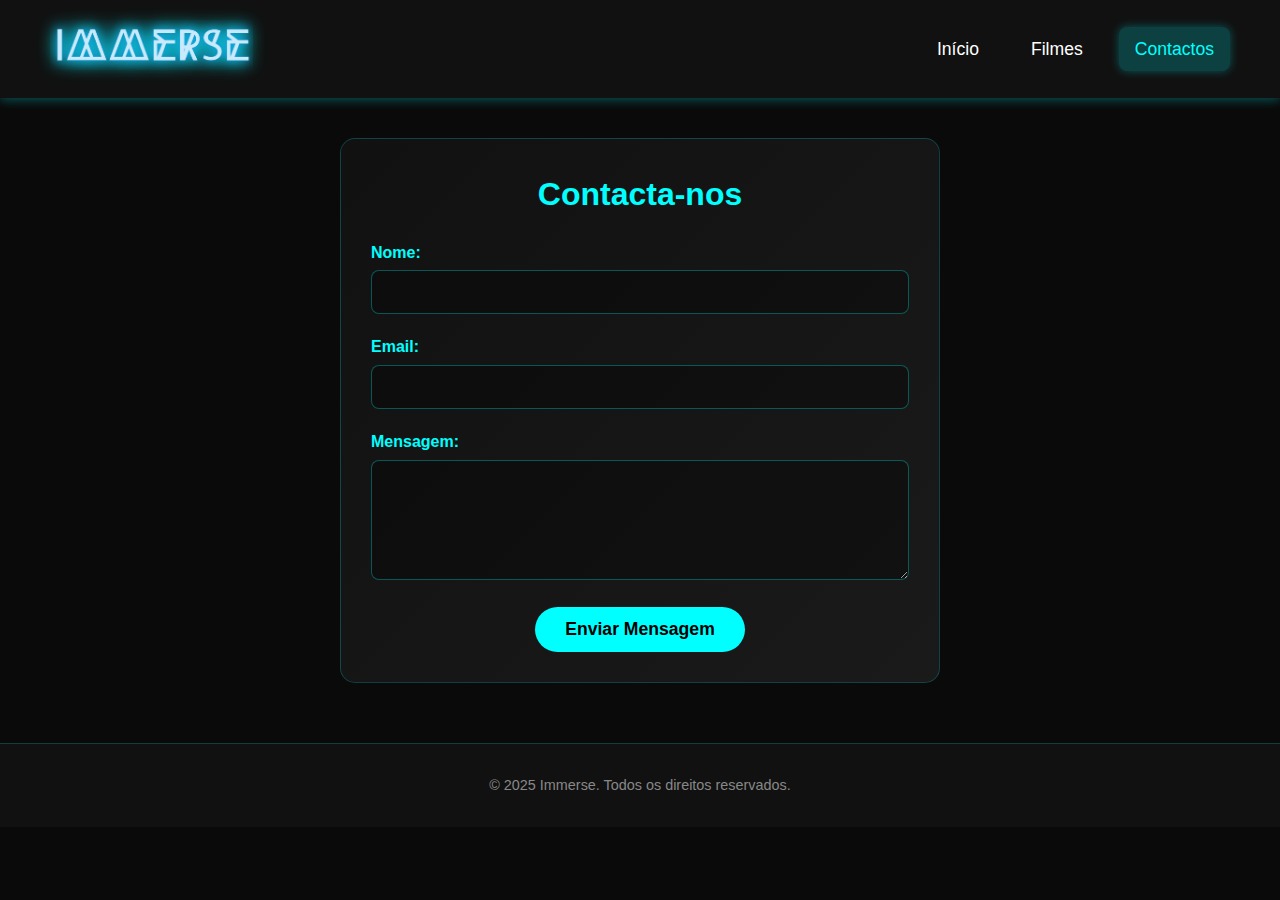
<file: contactos.html>
<!DOCTYPE html>
<html lang="pt">
<head>
  <meta charset="UTF-8">
  <meta name="viewport" content="width=device-width, initial-scale=1.0">
  <title>Immerse - Contactos</title>
  <link rel="icon" href="logocima.png" type="image/png">
  <link href="https://fonts.cdnfonts.com/css/high-tide" rel="stylesheet">
  <link rel="stylesheet" href="styles.css">
  <style>
    /* Mensagem de sucesso animada (sem fundo) */
    .success-message {
      position: fixed;
      top: -80px;
      left: 50%;
      transform: translateX(-50%);
      color: white;
      font-family: 'High Tide', sans-serif;
      font-size: 1.2rem;
      letter-spacing: 0.5px;
      text-shadow: 0 0 10px rgba(255, 255, 255, 0.6);
      opacity: 0;
      transition: all 0.8s ease;
      z-index: 9999;
    }

    .success-message.show {
      top: 80px; /* aparece por cima de "Contacta-nos" */
      opacity: 1;
    }
  </style>
</head>
<body>
  <header>
    <div class="logo">
      <a href="index.html">
        <img src="logo2.png" alt="Logo Immerse">
      </a>
    </div>
    <nav>
      <a href="index.html">Início</a>
      <a href="filmes.html">Filmes</a>
      <a href="contactos.html" class="active">Contactos</a>
    </nav>
  </header>

  <div class="contact-form">
    <h2>Contacta-nos</h2>
    <form id="contactForm">
      <div class="form-group">
        <label for="name">Nome:</label>
        <input type="text" id="name" name="name" required>
      </div>
      
      <div class="form-group">
        <label for="email">Email:</label>
        <input type="email" id="email" name="email" required>
      </div>
      
      <div class="form-group">
        <label for="message">Mensagem:</label>
        <textarea id="message" name="message" required></textarea>
      </div>
      
      <button type="submit" class="submit-btn">Enviar Mensagem</button>
    </form>

    <div id="formMessage"></div>
  </div>

  <footer>
    <p>&copy; 2025 Immerse. Todos os direitos reservados.</p>
  </footer>

  <script>
    // Função para mostrar mensagem de sucesso (usada pelo script.js)
    function showSuccessMessage(text) {
      // Cria elemento da mensagem
      const msg = document.createElement('div');
      msg.className = 'success-message';
      msg.textContent = text;
      msg.style.color = '#00ff00';
      document.body.appendChild(msg);

      // Mostra (animação deslizar de cima)
      setTimeout(() => msg.classList.add('show'), 100);

      // Desaparece depois de 3.5 segundos
      setTimeout(() => {
        msg.classList.remove('show');
        setTimeout(() => msg.remove(), 800);
      }, 3500);
    }

    // Função para mostrar mensagem de erro (usada pelo script.js)
    function showErrorMessage(text) {
      // Cria elemento da mensagem
      const msg = document.createElement('div');
      msg.className = 'success-message';
      msg.textContent = text;
      msg.style.color = '#ff4444';
      document.body.appendChild(msg);

      // Mostra (animação deslizar de cima)
      setTimeout(() => msg.classList.add('show'), 100);

      // Desaparece depois de 3.5 segundos
      setTimeout(() => {
        msg.classList.remove('show');
        setTimeout(() => msg.remove(), 800);
      }, 3500);
    }
  </script>
  
  <!-- Carregar script.js que contém a lógica de envio de emails -->
  <script src="script.js"></script>
</body>
</html>
</file>
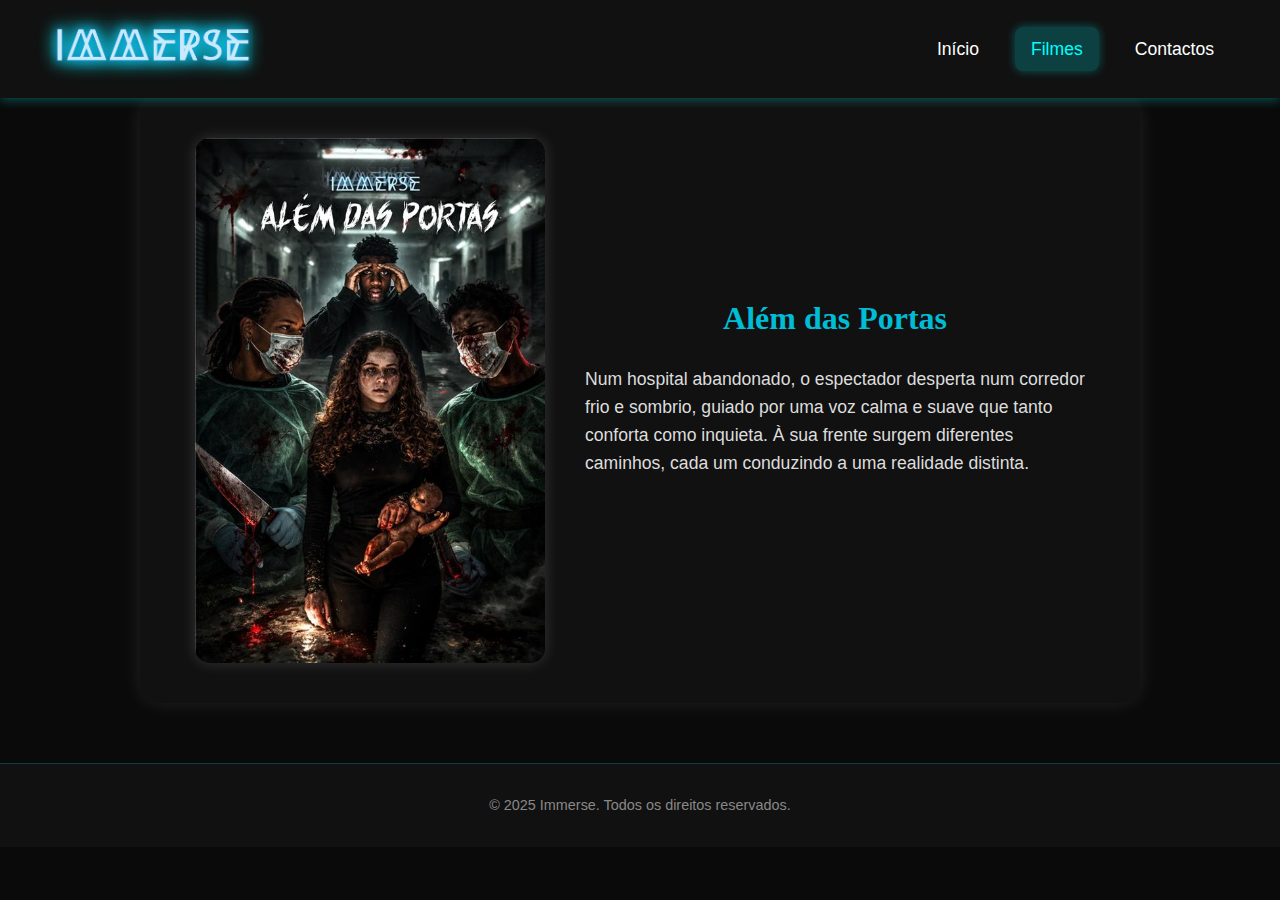
<file: filme.html>
<!DOCTYPE html>
<html lang="pt">
<head>
  <meta charset="UTF-8">
  <meta name="viewport" content="width=device-width, initial-scale=1.0">
  <title>Immerse</title>
  <!-- Favicon atualizado -->
  <link rel="icon" href="logocima.png" type="image/png">
  <link href="https://fonts.cdnfonts.com/css/high-tide" rel="stylesheet">
  <link rel="stylesheet" href="styles.css">
</head>
<body>

  <header>
    <div class="logo">
      <a href="index.html">
        <img src="logo2.png" alt="Logo Immerse">
      </a>
    </div>
    <nav>
      <a href="index.html" >Início</a>
      <a href="filmes.html"class="active">Filmes</a>
      <a href="contactos.html">Contactos</a>
    </nav>
  </header>

  <main>
  <div class="movie-container">
    <!-- Versão Mobile: Imagem blurred com texto sobreposto -->
    <div class="movie-image-wrapper">
      <img src="poster.png" alt="Além das Portas" class="movie-poster">
      <div class="movie-text-overlay">
        <h1 class="movie-title-overlay">
          Além das Portas
        </h1>
        <p class="movie-description-overlay">
          Num hospital abandonado, o espectador desperta num corredor frio e sombrio, guiado por uma voz calma e suave que tanto conforta como inquieta. À sua frente surgem diferentes caminhos, cada um conduzindo a uma realidade distinta.
        </p>
      </div>
    </div>

    <!-- Versão Desktop: Imagem e texto lado a lado -->
    <img src="poster.png" alt="Além das Portas" class="movie-image-desktop">

    <div class="movie-text">
      <h1 style="text-align: center; color: #00bcd4; font-family: 'High Tide', cursive; margin-bottom: 20px;">
        Além das Portas
      </h1>
      <p class="movie-description">
        Num hospital abandonado, o espectador desperta num corredor frio e sombrio, guiado por uma voz calma e suave que tanto conforta como inquieta. À sua frente surgem diferentes caminhos, cada um conduzindo a uma realidade distinta.
      </p>
    </div>
  </div>
</main>


  <footer>
    <p>&copy; 2025 Immerse. Todos os direitos reservados.</p>
  </footer>

</body>
</html>
</file>
<file: styles.css>
/* Reset e configurações base */
* {
  margin: 0;
  padding: 0;
  box-sizing: border-box;
}

body {
  font-family: 'High Tide', sans-serif;
  background: #0a0a0a;
  color: #fff;
  text-align: center;
  scroll-behavior: smooth;
  line-height: 1.6;
}

/* Header unificado */
header {
  display: flex;
  justify-content: space-between;
  align-items: center;
  padding: 20px 50px;
  background: #111;
  box-shadow: 0 2px 10px rgba(0, 255, 255, 0.3);
  position: sticky;
  top: 0;
  z-index: 100;
}

.logo a {
  display: inline-block;
  text-decoration: none;
}

.logo img {
  height: 50px;
  width: auto;
  filter: drop-shadow(0 0 8px #0ff);
  transition: filter 0.3s ease;
}

.logo img:hover {
  filter: drop-shadow(0 0 12px #0ff) drop-shadow(0 0 20px #0ff);
}

/* Navegação melhorada */
nav {
  display: flex;
  gap: 20px;
}

nav a {
  color: #fff;
  text-decoration: none;
  font-size: 1.1em;
  padding: 8px 16px;
  border-radius: 8px;
  transition: all 0.3s ease;
  position: relative;
}

nav a:hover {
  color: #0ff;
  background: rgba(0, 255, 255, 0.1);
  transform: translateY(-2px);
}

nav a.active {
  color: #0ff;
  background: rgba(0, 255, 255, 0.2);
  box-shadow: 0 0 10px rgba(0, 255, 255, 0.3);
}

/* Seção sobre */
.about {
  max-width: 900px;
  margin: 40px auto;
  padding: 30px;
  background: linear-gradient(135deg, #111 0%, #1a1a1a 100%);
  border-radius: 15px;
  border: 1px solid rgba(0, 255, 255, 0.2);
  box-shadow: 0 5px 20px rgba(0, 0, 0, 0.5);
  transition: transform 0.3s ease, box-shadow 0.3s ease;
}

.about:hover {
  transform: translateY(-5px);
  box-shadow: 0 10px 30px rgba(0, 255, 255, 0.2);
}

.about h2 {
  font-size: 2.2em;
  color: #0ff;
  margin-bottom: 20px;
  text-shadow: 0 0 10px rgba(0, 255, 255, 0.5);
}

.about p {
  font-size: 1.1em;
  line-height: 1.7;
  color: #e0e0e0;
  margin-bottom: 15px;
}

.futuristic-text {
  color: #0ff;
  font-weight: bold;
  text-shadow: 0 0 5px rgba(0, 255, 255, 0.3);
}

/* Trailer Interativo (apenas mobile) */
.trailer-container-mobile {
  display: none; /* Escondido por padrão, só aparece em mobile */
  margin: 30px 0;
  max-width: 100%;
  position: relative;
  padding: 0 15px;
}

.trailer-placeholder {
  width: 100%;
  height: 200px;
  background: linear-gradient(135deg, #111 0%, #1a1a1a 100%);
  border-radius: 15px;
  border: 2px solid rgba(0, 255, 255, 0.3);
  display: flex;
  flex-direction: column;
  justify-content: center;
  align-items: center;
  cursor: pointer;
  transition: all 0.3s ease;
  position: relative;
  overflow: hidden;
}

.trailer-placeholder:hover {
  border-color: rgba(0, 255, 255, 0.6);
  transform: scale(1.02);
}

.trailer-icon {
  font-size: 4em;
  color: #0ff;
  text-shadow: 0 0 20px rgba(0, 255, 255, 0.8);
  margin-bottom: 10px;
  animation: pulse 2s infinite;
}

@keyframes pulse {
  0%, 100% { transform: scale(1); }
  50% { transform: scale(1.1); }
}

.trailer-text {
  color: #fff;
  font-size: 1.2em;
  font-weight: bold;
  text-shadow: 0 0 10px rgba(255, 255, 255, 0.5);
}

.trailer-video-fullscreen {
  position: fixed;
  top: 0;
  left: 0;
  width: 100vw;
  height: 100vh;
  background: #000;
  z-index: 10000;
  display: flex;
  flex-direction: column;
  justify-content: center;
  align-items: center;
}

.close-trailer {
  position: absolute;
  top: 20px;
  right: 20px;
  background: rgba(255, 255, 255, 0.2);
  border: none;
  color: #fff;
  font-size: 2em;
  width: 50px;
  height: 50px;
  border-radius: 50%;
  cursor: pointer;
  z-index: 10001;
  transition: all 0.3s ease;
}

.close-trailer:hover {
  background: rgba(255, 255, 255, 0.4);
  transform: rotate(90deg);
}

.trailer-rotation-message {
  position: absolute;
  top: 50%;
  left: 50%;
  transform: translate(-50%, -50%);
  color: #0ff;
  font-size: 1.5em;
  text-align: center;
  z-index: 10002;
  background: rgba(0, 0, 0, 0.8);
  padding: 20px;
  border-radius: 10px;
  display: none;
}

.trailer-video-fullscreen video {
  width: 100%;
  height: 100%;
  object-fit: contain;
}

/* Mostrar trailer apenas em mobile */
@media (max-width: 768px) {
  .trailer-container-mobile {
    display: block;
  }
}

/* Título novidades */
.novidades {
  margin: 2cm 0 1cm 0;
  font-size: 2.5em;
  color: #fff;
  text-shadow: 0 0 10px rgba(255, 255, 255, 0.3);
  font-weight: bold;
  position: relative;
  z-index: 2;
}

/* Seção de vídeo */
.video-section {
  margin: 40px 0;
  padding: 0 20px;
  display: flex;
  justify-content: center;
  align-items: center;
  min-height: 400px;
  position: relative;
  z-index: 1;
  clear: both;
}

/* Responsividade da seção de vídeo */
@media (max-width: 768px) {
  .video-section {
    margin: 30px 0;
    padding: 0;
    min-height: 300px;
  }
}

@media (max-width: 480px) {
  .video-section {
    margin: 25px 0;
    padding: 0;
    min-height: 250px;
  }
  
  .trailer-container-mobile {
    margin: 25px 0;
    padding: 0 12px;
  }
}

/* Carrossel de vídeo */
.video-carousel {
  max-width: 800px;
  width: 100%;
  background: #111;
  border-radius: 15px;
  overflow: hidden;
  box-shadow: 0 5px 20px rgba(0, 0, 0, 0.5);
  border: 1px solid rgba(0, 255, 255, 0.2);
}

.video-player {
  display: block;
  width: 100%;
  height: auto;
  max-height: 460px;
  border-radius: 15px;
  background: #000;
}

.carousel-video {
  display: none;
  width: 100%;
  height: 400px;
  background: rgba(255, 255, 255, 0.05);
  border-radius: 15px;
}

.carousel-video.active {
  display: block;
}

/* Responsividade do carrossel de vídeo */
@media (max-width: 768px) {
  .video-carousel {
    max-width: 100%;
    border-radius: 10px;
  }

  .carousel-video {
    height: 300px;
  }
}

@media (max-width: 480px) {
  .carousel-video {
    height: 250px;
  }
}

/* Grid de filmes */
.movies {
  display: grid;
  grid-template-columns: repeat(auto-fit, minmax(280px, 1fr));
  gap: 25px;
  padding: 40px;
  max-width: 1200px;
  margin: 0 auto;
  position: relative;
  z-index: 1;
}

.movie-card {
  background: #111;
  border-radius: 15px;
  overflow: hidden;
  box-shadow: 0 4px 15px rgba(0, 0, 0, 0.3);
  transition: all 0.3s ease;
  position: relative;
  height: 450px;
  border: 1px solid rgba(0, 255, 255, 0.1);
}

.movie-card:hover {
  transform: translateY(-8px);
  box-shadow: 0 8px 25px rgba(0, 255, 255, 0.2);
  border-color: rgba(0, 255, 255, 0.3);
}

.movie-card img {
  width: 100%;
  height: 100%;
  object-fit: cover;
  transition: transform 0.3s ease;
}

.movie-card:hover img {
  transform: scale(1.05);
}

.movie-title {
  position: absolute;
  bottom: 0;
  left: 0;
  right: 0;
  padding: 15px;
  background: linear-gradient(transparent, rgba(0, 0, 0, 0.8));
  font-size: 1.1em;
  color: #0ff;
  text-shadow: 0 0 5px rgba(0, 255, 255, 0.5);
  font-weight: bold;
}

/* Botões de categoria */
.category-btn {
  margin: 20px 0;
  padding: 12px 25px;
  font-size: 1.1em;
  border-radius: 25px;
  border: 2px solid #0ff;
  background: transparent;
  color: #0ff;
  cursor: pointer;
  transition: all 0.3s ease;
  font-family: inherit;
}

.category-btn:hover {
  background: #0ff;
  color: #000;
  transform: translateY(-2px);
  box-shadow: 0 5px 15px rgba(0, 255, 255, 0.3);
}

.categories {
  display: grid;
  grid-template-columns: repeat(auto-fit, minmax(150px, 1fr));
  gap: 15px;
  padding: 20px 50px;
  max-width: 800px;
  margin: 0 auto;
}

.categories button {
  padding: 10px 15px;
  font-size: 0.9em;
  border-radius: 20px;
  border: 1px solid rgba(0, 255, 255, 0.3);
  background: rgba(0, 255, 255, 0.1);
  color: #fff;
  cursor: pointer;
  transition: all 0.3s ease;
  font-family: inherit;
}

.categories button:hover {
  background: rgba(0, 255, 255, 0.2);
  border-color: #0ff;
  transform: translateY(-2px);
}

/* Footer */
footer {
  margin-top: 60px;
  padding: 30px;
  background: #111;
  color: #888;
  font-size: 0.9em;
  border-top: 1px solid rgba(0, 255, 255, 0.2);
}

/* Banner de cookies */
.cookie-banner {
  position: fixed;
  bottom: 20px;
  left: 50%;
  transform: translateX(-50%);
  background: #111;
  color: #fff;
  padding: 15px 25px;
  border-radius: 10px;
  box-shadow: 0 5px 20px rgba(0, 0, 0, 0.5);
  font-size: 0.9em;
  display: none;
  gap: 15px;
  align-items: center;
  z-index: 1000;
  border: 1px solid rgba(0, 255, 255, 0.3);
}

.cookie-banner button {
  background: #0ff;
  border: none;
  padding: 8px 15px;
  border-radius: 8px;
  font-weight: bold;
  cursor: pointer;
  transition: all 0.3s ease;
  color: #000;
}

.cookie-banner button:hover {
  background: #fff;
  transform: translateY(-1px);
}

/* Formulário de contactos */
.contact-form {
  max-width: 600px;
  margin: 40px auto;
  padding: 30px;
  background: linear-gradient(135deg, #111 0%, #1a1a1a 100%);
  border-radius: 15px;
  border: 1px solid rgba(0, 255, 255, 0.2);
}

.contact-form h2 {
  color: #0ff;
  margin-bottom: 20px;
  font-size: 2em;
}

.form-group {
  margin-bottom: 20px;
  text-align: left;
}

.form-group label {
  display: block;
  margin-bottom: 5px;
  color: #0ff;
  font-weight: bold;
}

.form-group input,
.form-group textarea {
  width: 100%;
  padding: 12px;
  border: 1px solid rgba(0, 255, 255, 0.3);
  border-radius: 8px;
  background: rgba(0, 0, 0, 0.3);
  color: #fff;
  font-family: inherit;
  font-size: 16px; /* Evita zoom automático no iOS */
  transition: border-color 0.3s ease;
}

.form-group input:focus,
.form-group textarea:focus {
  outline: none;
  border-color: #0ff;
  box-shadow: 0 0 10px rgba(0, 255, 255, 0.2);
}

.form-group textarea {
  height: 120px;
  resize: vertical;
}

.submit-btn {
  background: #0ff;
  color: #000;
  padding: 12px 30px;
  border: none;
  border-radius: 25px;
  font-size: 1.1em;
  font-weight: bold;
  cursor: pointer;
  transition: all 0.3s ease;
  font-family: inherit;
}

.submit-btn:hover {
  background: #fff;
  transform: translateY(-2px);
  box-shadow: 0 5px 15px rgba(0, 255, 255, 0.3);
}

/* Responsividade melhorada */
@media (max-width: 1200px) {
  .movies {
    grid-template-columns: repeat(auto-fit, minmax(250px, 1fr));
  }
}

@media (max-width: 768px) {
  /* Margens gerais muito maiores para centralizar conteúdo */
  body {
    padding: 0 25px 30px 25px;
  }
  
  main {
    margin-top: 50px; /* Margem superior muito maior em relação à navbar */
  }
  
  /* Header responsivo - logo no centro, menu em baixo */
  header {
    padding: 15px 10px;
    flex-direction: column;
    justify-content: center;
    align-items: center;
    text-align: center;
    gap: 15px;
    margin-bottom: 0;
  }
  
  /* Logo centralizado */
  .logo {
    width: 100%;
    display: flex;
    justify-content: center;
    align-items: center;
  }
  
  .logo img {
    height: 40px;
  }
  
  /* Navegação em baixo do logo - sempre em linha */
  nav {
    width: 100%;
    display: flex;
    justify-content: center;
    align-items: center;
    gap: 8px;
    flex-wrap: nowrap; /* Nunca quebrar linha */
  }
  
  nav a {
    padding: 8px 12px;
    font-size: 0.95em;
    white-space: nowrap; /* Texto nunca quebra */
    flex-shrink: 1; /* Permite encolher se necessário */
  }
  
  /* Seção sobre com margens aumentadas e texto reduzido */
  .about {
    margin: 40px 0 25px 0;
    padding: 25px 20px;
    border-radius: 10px;
    max-height: 200px;
    overflow-y: scroll;
    overflow-x: hidden;
    position: relative;
    -ms-overflow-style: none; /* IE/Edge antigo */
    scrollbar-width: none;    /* Firefox */
    -webkit-overflow-scrolling: touch;
    overscroll-behavior-y: contain;
    touch-action: pan-y;
  }
  
  .about::after {
    content: none;
    position: absolute;
    bottom: 0;
    left: 0;
    right: 0;
    height: 30px;
    background: linear-gradient(transparent, #0a0a0a);
  }

  .about::-webkit-scrollbar {
    display: none; /* Chrome/Safari */
  }

  
  .about h2 {
    font-size: 1.8em;
    margin-bottom: 10px;
  }
  
  .about p {
    font-size: 0.9em;
    line-height: 1.5;
    margin-bottom: 8px;
  }
  
  .about p:last-child {
    margin-bottom: 0;
  }
  
  /* Grid de filmes adaptado - Novidades: 2 filmes lado a lado */
  .novidades + .movies {
    grid-template-columns: repeat(2, 1fr);
    gap: 15px;
    padding: 20px 0;
    margin: 0;
  }
  
  /* Grid de filmes padrão */
  .movies {
    grid-template-columns: repeat(auto-fit, minmax(200px, 1fr));
    gap: 20px;
    padding: 20px 0;
    margin: 0;
  }
  
  .movie-card {
    height: 350px;
  }
  
  /* Formulário de contactos responsivo */
  .contact-form {
    margin: 30px 0 20px 0;
    padding: 25px 20px;
    border-radius: 10px;
  }
  
  .contact-form h2 {
    font-size: 1.8em;
    margin-bottom: 20px;
  }
  
  .form-group input,
  .form-group textarea {
    padding: 15px;
    font-size: 16px; /* Evita zoom no iOS */
  }
  
  .submit-btn {
    padding: 15px 30px;
    font-size: 1.1em;
    width: 100%;
  }
  
  /* Categorias em grid responsivo (sempre visíveis) */
  .categories {
    grid-template-columns: repeat(auto-fit, minmax(120px, 1fr));
    gap: 10px;
    padding: 15px 0;
    margin: 0;
    display: grid;
  }
  
  .categories button {
    padding: 12px 10px;
    font-size: 0.85em;
  }
  
  .clear-btn-mobile {
    background: #ff4444 !important;
    color: #fff !important;
    grid-column: 1 / -1; /* Ocupa toda a largura */
    margin-top: 10px;
  }
  
  /* Título novidades menor */
  .novidades {
    font-size: 2em;
    margin: 40px 0 25px 0;
    padding: 0;
  }
  
  /* Grid de filmes adaptado - Novidades: 2 filmes lado a lado */
  .novidades + .movies {
    grid-template-columns: repeat(2, 1fr);
    gap: 15px;
    padding: 0;
    margin: 0;
  }
  
  /* Grid de filmes padrão */
  .movies {
    grid-template-columns: repeat(auto-fit, minmax(200px, 1fr));
    gap: 20px;
    padding: 0;
    margin: 0;
  }
  
  /* Formulário de contactos responsivo */
  .contact-form {
    margin: 40px 0 25px 0;
    padding: 25px 20px;
    border-radius: 10px;
  }
  
  /* Categorias */
  .categories {
    padding: 15px 0;
    margin: 0;
  }
  
  /* Trailer */
  .trailer-container-mobile {
    margin: 40px 0;
    padding: 0;
  }
  
  /* Video section */
  .video-section {
    margin: 40px 0;
  }
}

@media (max-width: 480px) {
  /* Margens gerais muito maiores para centralizar conteúdo */
  body {
    padding: 0 20px 30px 20px;
  }
  
  main {
    margin-top: 40px; /* Margem superior muito maior em relação à navbar */
  }
  
  /* Header ainda mais compacto - logo no centro, menu em baixo */
  header {
    padding: 10px 8px;
    flex-direction: column;
    gap: 12px;
    margin-bottom: 0;
  }
  
  .logo {
    width: 100%;
    display: flex;
    justify-content: center;
  }
  
  .logo img {
    height: 35px;
  }
  
  nav {
    width: 100%;
    gap: 6px;
    flex-wrap: nowrap; /* Nunca quebrar linha */
    justify-content: center;
  }
  
  nav a {
    padding: 8px 10px;
    font-size: 0.85em;
    white-space: nowrap; /* Texto nunca quebra */
    flex-shrink: 1; /* Permite encolher se necessário */
  }
  
  /* Seção sobre mais compacta */
  .about {
    margin: 35px 0 20px 0;
    padding: 20px 15px;
  }
  
  .about h2 {
    font-size: 1.6em;
  }
  
  .about p {
    font-size: 0.95em;
  }
  
  /* Título novidades menor */
  .novidades {
    font-size: 1.8em;
    margin: 35px 0 20px 0;
    padding: 0;
  }
  
  /* Grid de filmes - 2 filmes lado a lado por padrão */
  .movies {
    grid-template-columns: repeat(2, 1fr);
    gap: 15px;
    padding: 0;
    margin: 0;
  }
  
  .movie-card {
    height: 300px;
    border-radius: 10px;
  }
  
  .movie-title {
    font-size: 1em;
    padding: 10px;
  }
  
  /* Formulário de contactos otimizado */
  .contact-form {
    margin: 35px 0 20px 0;
    padding: 20px 15px;
  }
  
  /* Categorias */
  .categories {
    padding: 10px 0;
    margin: 0;
  }
  
  /* Trailer */
  .trailer-container-mobile {
    margin: 35px 0;
    padding: 0;
  }
  
  /* Video section */
  .video-section {
    margin: 35px 0;
  }
  
  /* Movie container */
  .movie-container {
    margin: 35px 0 20px 0;
  }
  
  .contact-form h2 {
    font-size: 1.6em;
  }
  
  .form-group {
    margin-bottom: 15px;
  }
  
  .form-group label {
    font-size: 0.9em;
    margin-bottom: 5px;
  }
  
  .form-group input,
  .form-group textarea {
    padding: 12px;
    font-size: 16px;
    border-radius: 6px;
  }
  
  .submit-btn {
    padding: 12px 25px;
    font-size: 1em;
  }
  
  /* Categorias em 2 colunas */
  .categories {
    grid-template-columns: repeat(2, 1fr);
    gap: 8px;
    padding: 10px 0;
    margin: 0;
  }
  
  .categories button {
    padding: 10px 8px;
    font-size: 0.8em;
    border-radius: 15px;
  }
  
  /* Footer responsivo */
  footer {
    margin-top: 50px;
    padding: 20px 0;
    font-size: 0.8em;
  }
  
  /* Banner de cookies responsivo */
  .cookie-banner {
    left: 10px;
    right: 10px;
    transform: none;
    flex-direction: column;
    text-align: center;
    padding: 15px 20px;
    font-size: 0.85em;
  }
  
  .cookie-banner button {
    padding: 10px 20px;
    font-size: 0.9em;
    margin-top: 10px;
  }
}

/* Dispositivos muito pequenos (iPhone SE, etc.) */
@media (max-width: 360px) {
  /* Ajustes adicionais para ecrãs muito pequenos */
  /* Header - logo no centro, menu em baixo */
  header {
    padding: 8px 5px;
    flex-direction: column;
    gap: 10px;
  }
  
  .logo {
    width: 100%;
    display: flex;
    justify-content: center;
  }
  
  /* Navegação sempre em linha, mesmo em ecrãs muito pequenos */
  nav {
    width: 100%;
    gap: 4px;
    flex-wrap: nowrap;
    justify-content: center;
  }
  
  nav a {
    padding: 6px 8px;
    font-size: 0.8em;
    white-space: nowrap;
  }
  
  .about {
    margin: 10px 5px;
    padding: 15px 10px;
  }
  
  .about h2 {
    font-size: 1.4em;
  }
  
  .novidades {
    font-size: 1.6em;
  }
  
  .movies {
    padding: 10px 5px;
  }
  
  .movie-card {
    height: 280px;
  }
  
  .contact-form {
    margin: 10px 5px;
    padding: 15px 10px;
  }
  
  .categories {
    padding: 8px 10px;
  }
  
  .categories button {
    padding: 8px 6px;
    font-size: 0.75em;
  }
}

/* Container principal do filme */
.movie-container {
  max-width: 1000px;
  margin: 0 auto;
  background-color: #111;
  border-radius: 20px;
  padding: 40px;
  box-shadow: 0 0 20px rgba(255, 255, 255, 0.1);

  /* Alinha imagem e texto lado a lado */
  display: flex;
  align-items: center;
  justify-content: center;
  gap: 40px;

  /* Responsividade */
  flex-wrap: wrap;
}

/* Desktop - mostrar apenas imagem e texto lado a lado */
@media (min-width: 769px) {
  /* Esconder versão mobile */
  .movie-image-wrapper {
    display: none;
  }
  
  .movie-buy-section {
    display: none;
  }
  
  /* Mostrar versão desktop */
  .movie-image-desktop {
    max-width: 350px;
    border-radius: 15px;
    box-shadow: 0 0 15px rgba(255, 255, 255, 0.15);
    display: block;
  }
  
  .movie-text {
    display: block;
  }
}

/* Mobile - esconder versão desktop */
@media (max-width: 768px) {
  .movie-image-desktop {
    display: none;
  }
  
  .movie-text {
    display: none;
  }
}

/* Imagem do filme */
.movie-container img {
  width: 100%;
  max-width: 350px;
  border-radius: 15px;
  box-shadow: 0 0 15px rgba(255, 255, 255, 0.15);
}

/* Texto à direita da imagem */
.movie-text {
  max-width: 500px;
  text-align: left;
}

/* Título do filme */
.movie-title {
  font-family: 'High Tide', sans-serif;
  font-size: 2.2rem;
  letter-spacing: 2px;
  margin-bottom: 15px;
  color: #00bcd4;
}

/* Descrição */
.movie-description {
  font-size: 1.1rem;
  line-height: 1.6;
  margin-bottom: 30px;
  color: #ddd;
}

/* Ajuste para dispositivos móveis - Movie Container */
@media (max-width: 768px) {
  .movie-container {
    flex-direction: column;
    padding: 0;
    margin: 0;
    gap: 0;
    max-width: 100%;
  }

  /* Wrapper da imagem com overlay de texto */
  .movie-image-wrapper {
    position: relative;
    width: 100%;
    min-height: 500px;
    overflow: hidden;
  }

  /* Imagem blurred como fundo */
  .movie-poster {
    width: 100%;
    height: 100%;
    object-fit: cover;
    filter: blur(8px);
    transform: scale(1.1); /* Aumenta um pouco para cobrir áreas do blur */
    position: absolute;
    top: 0;
    left: 0;
  }

  /* Overlay escuro para melhor legibilidade */
  .movie-image-wrapper::before {
    content: '';
    position: absolute;
    top: 0;
    left: 0;
    width: 100%;
    height: 100%;
    background: rgba(0, 0, 0, 0.6);
    z-index: 1;
  }

  /* Texto sobreposto sobre a imagem */
  .movie-text-overlay {
    position: relative;
    z-index: 2;
    padding: 30px 20px;
    height: 100%;
    display: flex;
    flex-direction: column;
    justify-content: center;
  }

  .movie-title-overlay {
    color: #00bcd4;
    font-family: 'High Tide', cursive;
    font-size: 2rem;
    margin-bottom: 20px;
    text-align: center;
    text-shadow: 0 0 10px rgba(0, 188, 212, 0.5);
  }

  .movie-description-overlay {
    color: #fff;
    font-size: 0.95rem;
    line-height: 1.6;
    text-shadow: 2px 2px 4px rgba(0, 0, 0, 0.8);
    background: rgba(0, 0, 0, 0.3);
    padding: 15px;
    border-radius: 10px;
  }

  /* Esconder texto desktop em mobile */
  .movie-text {
    display: none;
  }

}

@media (max-width: 480px) {
  .movie-container {
    padding: 0;
    margin: 25px 0 15px 0;
  }

  .movie-container img {
    max-width: 90%;
  }

  .movie-title {
    font-size: 1.5rem;
  }

  .movie-description {
    font-size: 0.9rem;
  }
}
.movie-title {
    font-size: clamp(0.8rem, 2vw, 1.2rem);
    font-weight: bold;
    text-align: center;
}
/* Container central da finalização de compra */
.checkout-container {
  max-width: 600px;
  margin: 100px auto 50px auto;
  background-color: #111;
  border-radius: 20px;
  padding: 40px;
  box-shadow: 0 0 20px rgba(255,255,255,0.1);
  text-align: center;
  color: #fff;
}

/* Título */
.checkout-container h1 {
  font-family: 'High Tide', cursive;
  color: #00bcd4;
  margin-bottom: 20px;
}

/* Texto da compra */
.checkout-container p {
  margin-bottom: 30px;
  line-height: 1.6;
}

/* Botão de confirmação */
.confirm-button {
  background-color: #00bcd4;
  color: #fff;
  border: none;
  border-radius: 30px;
  padding: 12px 30px;
  font-size: 1.1rem;
  cursor: pointer;
  transition: 0.3s;
}

.confirm-button:hover {
  background-color: #0097a7;
  transform: scale(1.05);
}

/* Responsividade */
@media (max-width: 768px) {
  .checkout-container {
    margin: 80px 20px;
    padding: 30px;
  }
}
/* Container principal do checkout */
.checkout-container {
  display: flex;
  align-items: flex-start;
  justify-content: center;
  gap: 50px;
  max-width: 1000px;
  margin: 20px auto; /* próximo da barra superior */
  background-color: #111;
  border-radius: 20px;
  padding: 40px;
  box-shadow: 0 0 30px rgba(0, 188, 212, 0.3);
  color: #fff;
}

/* Lado esquerdo: imagem do filme */
.checkout-left {
  flex: 1;
  display: flex;
  justify-content: center;
  align-items: center;
}

.checkout-poster {
  width: 100%;
  max-width: 350px;
  border-radius: 15px;
  box-shadow: 0 0 25px rgba(0, 188, 212, 0.4);
}

/* Lado direito: formulário */
.checkout-right {
  flex: 1;
  display: flex;
  justify-content: center;
  align-items: center;
}

.checkout-form {
  display: flex;
  flex-direction: column;
  gap: 15px;
  width: 100%;
  max-width: 400px;
}

/* Inputs e select */
.checkout-form input,
.checkout-form select {
  padding: 12px;
  border-radius: 10px;
  border: none;
  font-size: 1rem;
  background-color: #222;
  color: #fff;
}

/* Botão confirmar */
.confirm-button {
  background-color: #00bcd4;
  color: #fff;
  border: none;
  border-radius: 30px;
  padding: 12px 30px;
  font-size: 1.1rem;
  cursor: pointer;
  transition: 0.3s;
}

.confirm-button:hover {
  background-color: #0097a7;
  transform: scale(1.05);
}

/* Mensagem de agradecimento */
.thank-you-message {
  position: fixed;
  top: 20%;
  left: 50%;
  transform: translateX(-50%);
  background-color: #00bcd4;
  color: #000;
  font-size: 1.2rem;
  padding: 20px 40px;
  border-radius: 20px;
  display: none;
  z-index: 10000;
  text-align: center;
}

/* Responsividade - Checkout Container */
@media (max-width: 768px) {
  .checkout-container {
    flex-direction: column;
    padding: 20px;
    margin: 20px 10px;
    gap: 30px;
  }

  .checkout-left,
  .checkout-right {
    justify-content: center;
    align-items: center;
  }

  .checkout-poster {
    max-width: 70%;
    margin-bottom: 20px;
  }

  .checkout-form {
    max-width: 100%;
  }

  .checkout-form input,
  .checkout-form select {
    font-size: 16px; /* Evita zoom no iOS */
    padding: 15px;
  }
}

@media (max-width: 480px) {
  .checkout-container {
    padding: 15px;
    margin: 15px 5px;
    gap: 20px;
  }

  .checkout-poster {
    max-width: 85%;
  }

  .checkout-form input,
  .checkout-form select {
    padding: 12px;
    font-size: 16px;
  }

  .confirm-button {
    padding: 12px 25px;
    font-size: 1em;
  }
}

/* Mensagem central de festa */
.celebration-message {
  position: fixed;
  top: 50%;
  left: 50%;
  transform: translate(-50%, -50%);
  background-color: rgba(0, 188, 212, 0.9);
  color: #fff;
  font-size: 2rem;
  font-weight: bold;
  text-align: center;
  padding: 30px 50px;
  border-radius: 20px;
  display: none; /* começa escondida */
  z-index: 10000;
  box-shadow: 0 0 20px #00bcd4;
}

/* Container de confetes */
#confetti-container {
  position: fixed;
  top: 0;
  left: 0;
  width: 100%;
  height: 100%;
  pointer-events: none;
  overflow: hidden;
  z-index: 9999;
}

/* Estilo dos confetes */
.confetti {
  position: absolute;
  width: 10px;
  height: 10px;
  background-color: #ff0, #f0f, #0ff, #0f0; /* cores variadas */
  opacity: 0.8;
  border-radius: 50%;
  animation: fall 3s linear forwards;
}

@keyframes fall {
  0% { transform: translateY(0) rotate(0deg); }
  100% { transform: translateY(100vh) rotate(360deg); }
}
</file>
